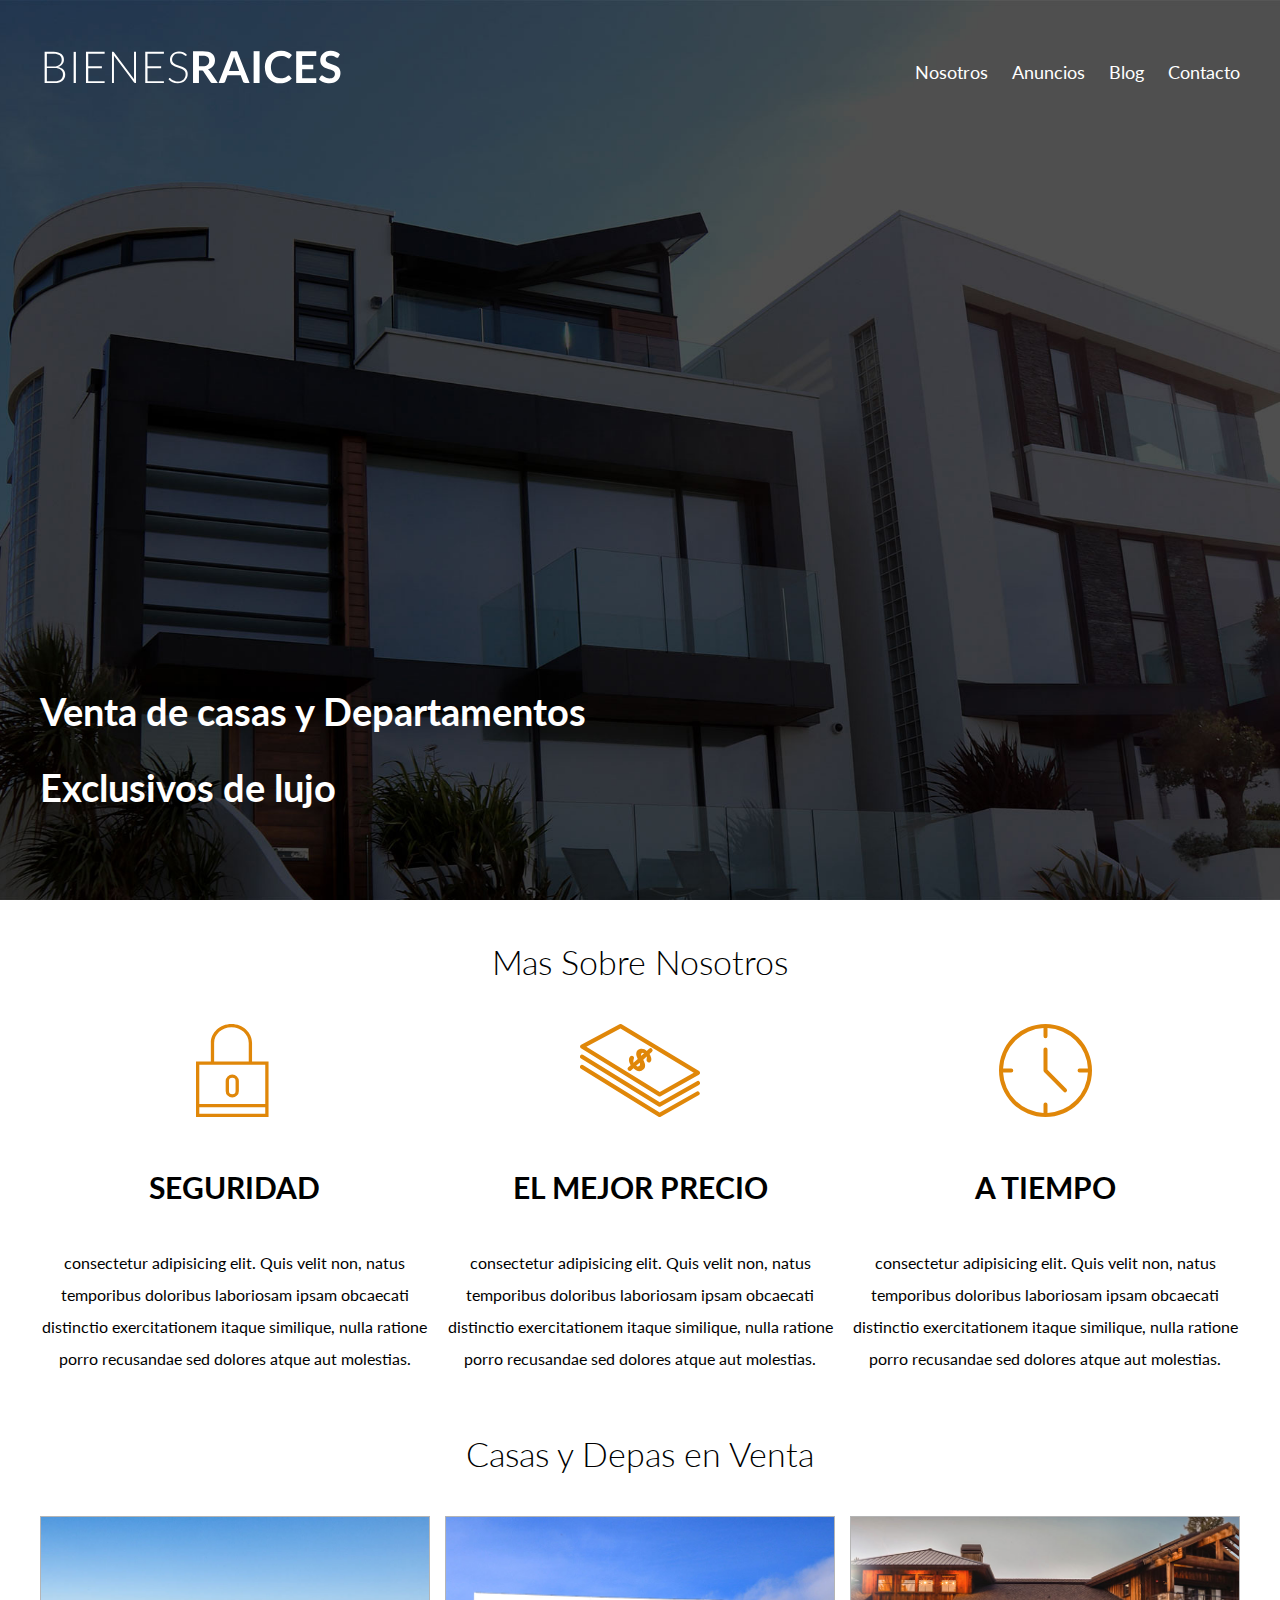
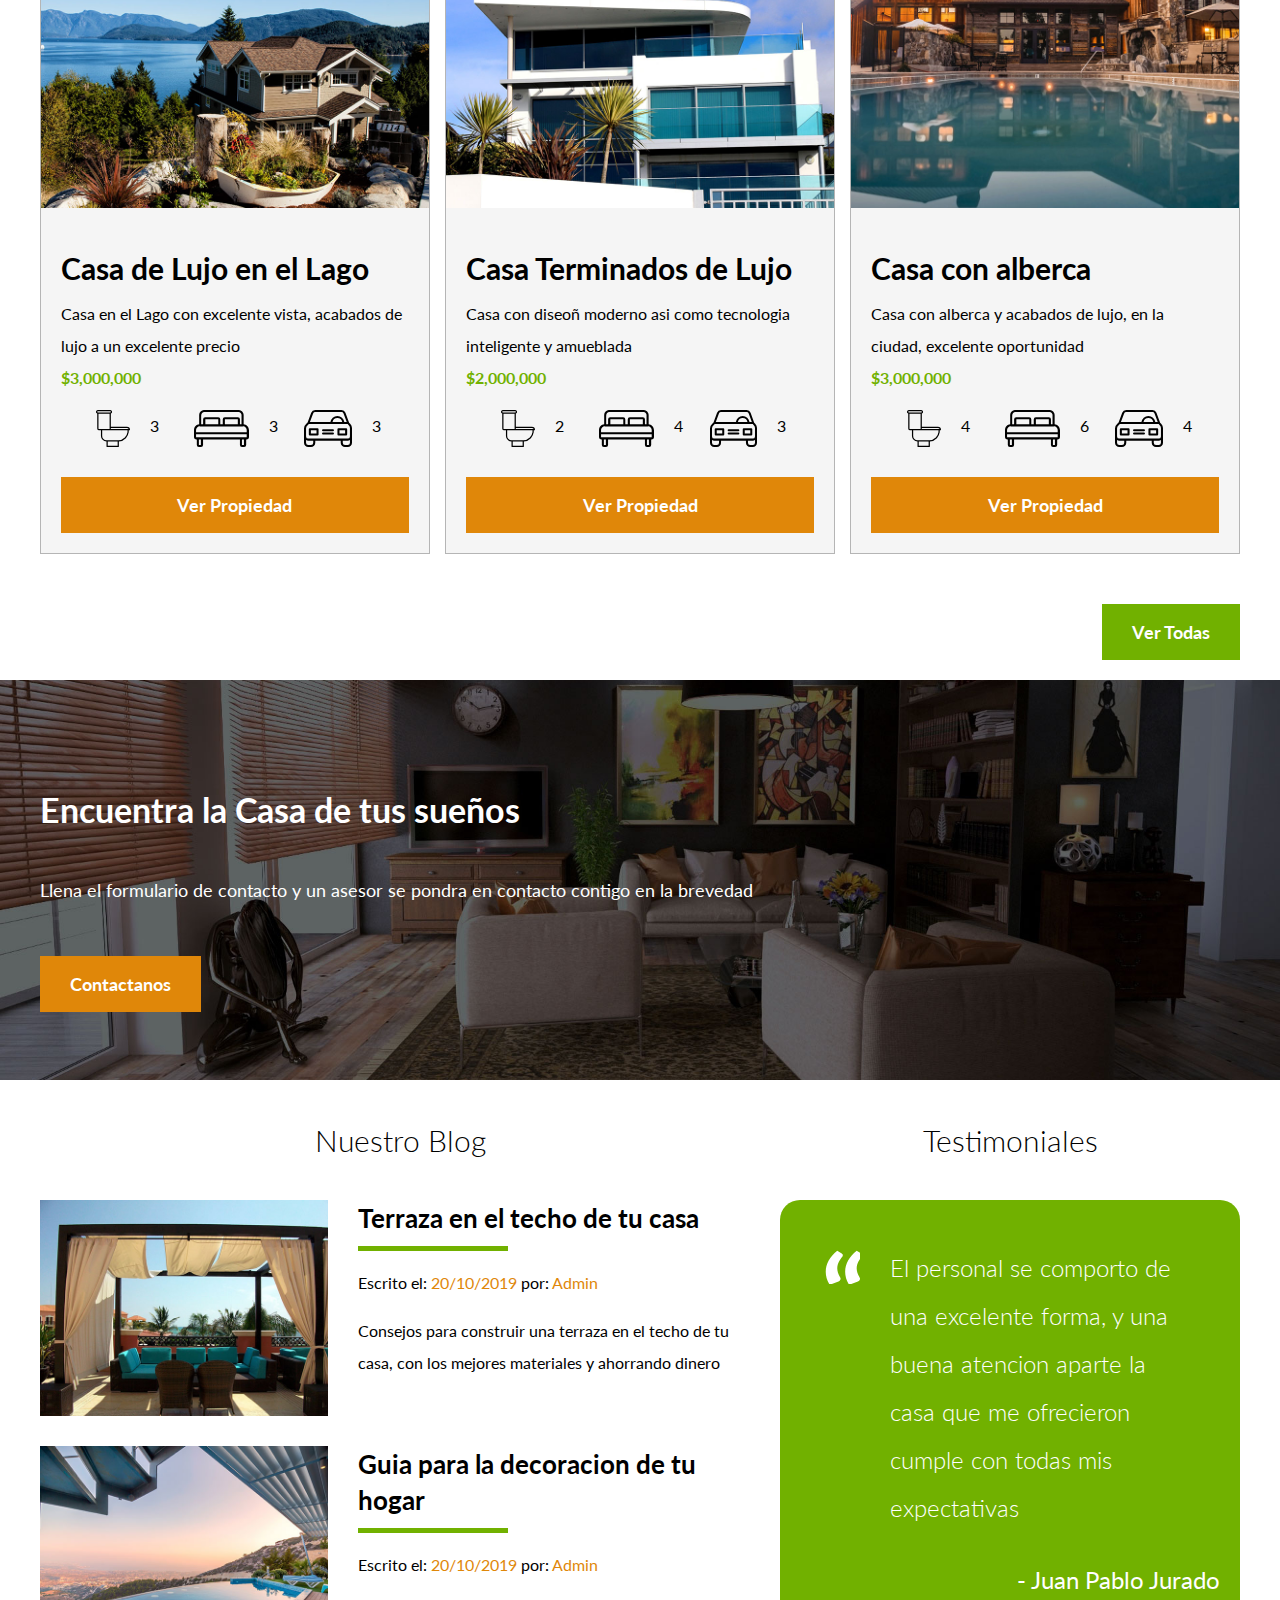
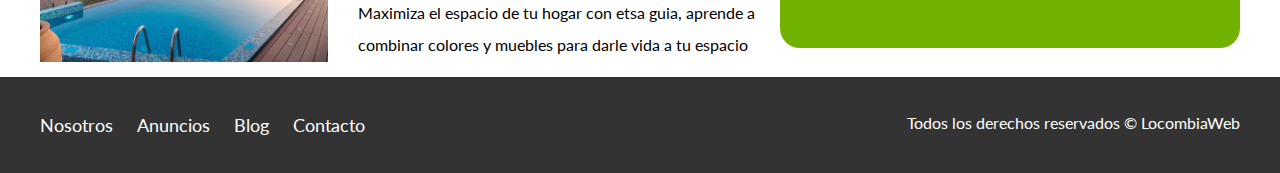
<file: index.html>
<!DOCTYPE html>
<html lang="en">

<head>
    <meta charset="UTF-8">
    <meta name="viewport" content="width=device-width, initial-scale=1.0">
    <title>Bienes Raices</title>
    <link href="https://fonts.googleapis.com/css2?family=Lato:wght@300;400;700;900&display=swap" rel="stylesheet">
    <link rel="stylesheet" href="css/normalize.css">
    <link rel="stylesheet" href="css/style.css">
</head>

<body>

    <header class="site-header inicio">
        <div class="contenedor contenido-header">
            <div class="barra">
                <a href="index.html">
                    <img src="img/logo.svg" alt="Logotipo Bienes Raices">
                </a>

                <nav class="navegacion">
                    <a href="nosotros.html">Nosotros</a>
                    <a href="anuncios.html">Anuncios</a>
                    <a href="blog.html">Blog</a>
                    <a href="contacto.html">Contacto</a>
                </nav>
            </div>

            <h1>Venta de casas y Departamentos Exclusivos de lujo</h1>
        </div>
    </header>

    <section class="contenedor seccion">
        <h2 class="centrar-texto fw-300">Mas Sobre Nosotros</h2>
        <div class="iconos-nosotros">
            <div class="icono">
                <img src="img/icono1.svg" alt="Icono Seguridad">
                <h3>Seguridad</h3>
                <p> consectetur adipisicing elit. Quis velit non, natus temporibus doloribus laboriosam ipsam obcaecati
                    distinctio
                    exercitationem itaque similique, nulla ratione porro recusandae sed dolores atque aut molestias.</p>
            </div>
            <div class="icono">
                <img src="img/icono2.svg" alt="Icono Mejor Precio">
                <h3>EL Mejor Precio</h3>
                <p> consectetur adipisicing elit. Quis velit non, natus temporibus doloribus laboriosam ipsam obcaecati
                    distinctio
                    exercitationem itaque similique, nulla ratione porro recusandae sed dolores atque aut molestias.</p>

            </div>
            <div class="icono">
                <img src="img/icono3.svg" alt="Icono A Tiempo">
                <h3>A Tiempo</h3>
                <p> consectetur adipisicing elit. Quis velit non, natus temporibus doloribus laboriosam ipsam obcaecati
                    distinctio
                    exercitationem itaque similique, nulla ratione porro recusandae sed dolores atque aut molestias.</p>
            </div>
        </div>
    </section>
    <main class="contenedor seccion">
        <h2 class="fw-300 centrar-texto">Casas y Depas en Venta</h2>
        <div class="contenedor-anuncios">
            <div class="anuncio">
                <img src="img/anuncio1.jpg" alt="Anuncio casa en el lago">
                <div class="contenido-anuncio">
                    <h3>Casa de Lujo en el Lago</h3>
                    <p>Casa en el Lago con excelente vista, acabados de lujo a un excelente precio</p>
                    <p class="precio">$3,000,000</p>
                    <ul class="iconos-caracteristicas">
                        <li>
                            <img src="./img/icono_wc.svg" alt="icono wc">
                            <p>3</p>
                        </li>
                        <li>
                            <img src="./img/icono_dormitorio.svg" alt="icono dormitorio">
                            <p>3</p>
                        </li>
                        <li>
                            <img src="./img/icono_estacionamiento.svg" alt="icono estacionamiento">
                            <p>3</p>
                        </li>
                    </ul>
                    <a href="anuncio.html" class="boton boton-amarillo d-block">Ver Propiedad</a>
                </div>
            </div>
            <div class="anuncio">
                <img src="img/anuncio2.jpg" alt="Imagen casa Terminados de lujo">
                <div class="contenido-anuncio">
                    <h3>Casa Terminados de Lujo</h3>
                    <p>Casa con diseoñ moderno asi como tecnologia inteligente y amueblada</p>
                    <p class="precio">$2,000,000</p>
                    <ul class="iconos-caracteristicas">
                        <li>
                            <img src="./img/icono_wc.svg" alt="icono wc">
                            <p>2</p>
                        </li>
                        <li>
                            <img src="./img/icono_dormitorio.svg" alt="icono dormitorio">
                            <p>4</p>
                        </li>
                        <li>
                            <img src="./img/icono_estacionamiento.svg" alt="icono estacionamiento">
                            <p>3</p>
                        </li>
                    </ul>
                    <a href="anuncio.html" class="boton boton-amarillo d-block">Ver Propiedad</a>
                </div>
            </div>
            <div class="anuncio">
                <img src="img/anuncio3.jpg" alt="Anuncio Casa con Alberca">
                <div class="contenido-anuncio">
                    <h3>Casa con alberca</h3>
                    <p>Casa con alberca y acabados de lujo, en la ciudad, excelente oportunidad</p>
                    <p class="precio">$3,000,000</p>
                    <ul class="iconos-caracteristicas">
                        <li>
                            <img src="./img/icono_wc.svg" alt="icono wc">
                            <p>4</p>
                        </li>
                        <li>
                            <img src="./img/icono_dormitorio.svg" alt="icono dormitorio">
                            <p>6</p>
                        </li>
                        <li>
                            <img src="./img/icono_estacionamiento.svg" alt="icono estacionamiento">
                            <p>4</p>
                        </li>
                    </ul>
                    <a href="anuncio.html" class="boton boton-amarillo d-block">Ver Propiedad</a>
                </div>
            </div>

        </div>
        <div class="ver-todas">
            <a href="anuncios.html" class="boton boton-verde">Ver Todas</a>
        </div>

    </main>
    <section class="imagen-contacto">
        <div class="contenedor contenido-contacto">
            <h2>Encuentra la Casa de tus sueños</h2>
            <p>Llena el formulario de contacto y un asesor se pondra en contacto contigo en la brevedad</p>
            <a href="contacto.html" class="boton boton-amarillo">Contactanos</a>
        </div>

    </section>
    <div class="seccion-inferior contenedor">
        <section class="blog">
            <h3 class="centrar-texto fw-300">Nuestro Blog</h3>
            <article class="entrada-blog">
                <div class="imagen">
                    <img src="img/blog1.jpg" alt="Entrada de blog">
                </div>
                <div class="texto-entrada">
                    <a href="entrada.html">
                        <h4>Terraza en el techo de tu casa</h4>
                    </a>
                    <p>Escrito el: <span>20/10/2019</span> por: <span>Admin</span></p>
                    <p>Consejos para construir una terraza en el techo de tu casa, con los mejores materiales y
                        ahorrando
                        dinero
                    </p>
                </div>
            </article>
            <article class="entrada-blog">
                <div class="imagen">
                    <img src="img/blog2.jpg" alt="Entrada de blog">
                </div>
                <div class="texto-entrada">
                    <a href="entrada.html">
                        <h4>Guia para la decoracion de tu hogar</h4>
                    </a>
                    <p>Escrito el: <span>20/10/2019</span> por: <span>Admin</span></p>
                    <p>Maximiza el espacio de tu hogar con etsa guia, aprende a combinar colores y muebles para darle
                        vida a
                        tu
                        espacio
                    </p>
                </div>
            </article>
        </section>
        <section class="testimoniales">
            <h3 class="centrar-texto fw-300">Testimoniales</h3>
            <div class="testimonial">
                <!-- Se usa solo para testimoniales -->
                <blockquote>El personal se comporto de una excelente forma, y una buena atencion aparte la casa que me
                    ofrecieron
                    cumple con todas mis expectativas</blockquote>
                <p>- Juan Pablo Jurado</p>
            </div>

        </section>
    </div>
    <footer class="site-footer seccion">
        <div class="contenedor contenedor-footer">
            <nav class="navegacion">
                <a href="nosotros.html">Nosotros</a>
                <a href="anuncios.html">Anuncios</a>
                <a href="blog.html">Blog</a>
                <a href="contacto.html">Contacto</a>
            </nav>
            <p class="copyright">Todos los derechos reservados &copy; LocombiaWeb</p>
        </div>

    </footer>
</body>

</html>
</file>
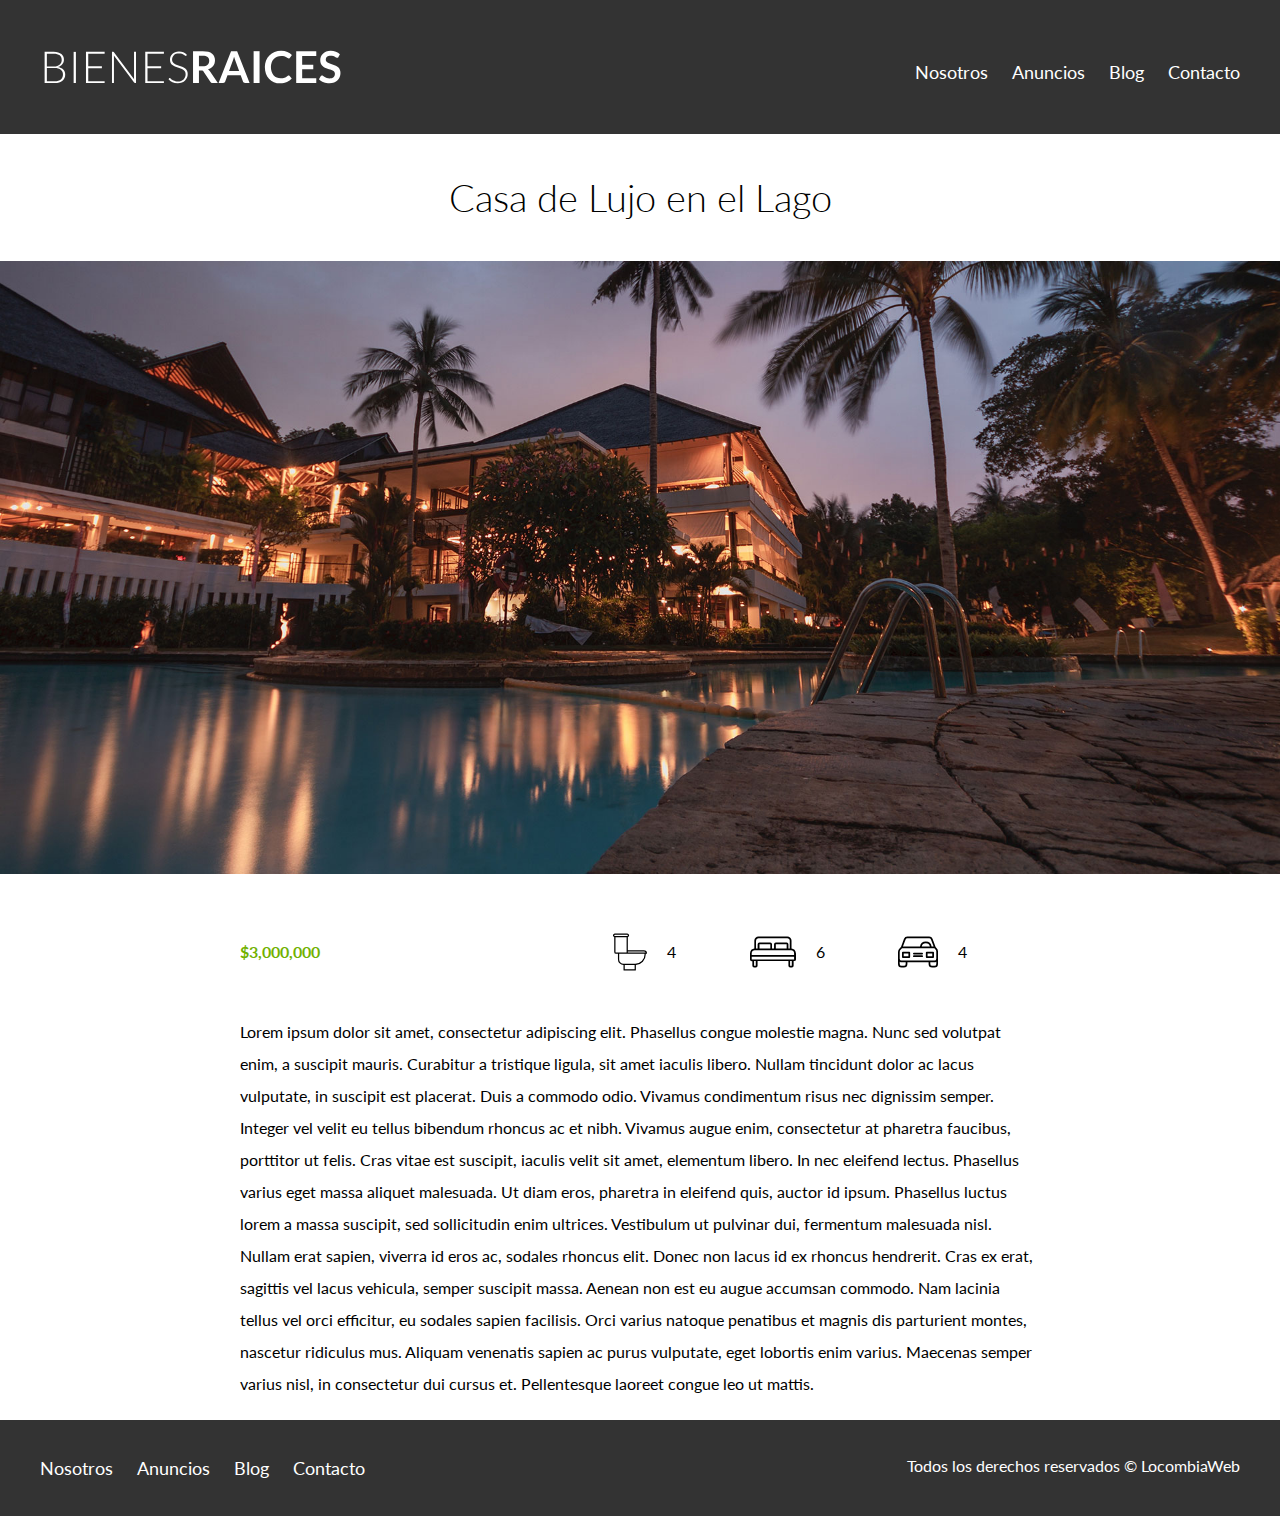
<file: anuncio.html>
<!DOCTYPE html>
<html lang="en">

<head>
    <meta charset="UTF-8">
    <meta name="viewport" content="width=device-width, initial-scale=1.0">
    <title>Bienes Raices</title>
    <link href="https://fonts.googleapis.com/css2?family=Lato:wght@300;400;700;900&display=swap" rel="stylesheet">
    <link rel="stylesheet" href="css/normalize.css">
    <link rel="stylesheet" href="css/style.css">
</head>

<body>

    <header class="site-header">
        <div class="contenedor contenido-header">
            <div class="barra">
                <a href="index.html">
                    <img src="img/logo.svg" alt="Logotipo Bienes Raices">
                </a>

                <nav class="navegacion">
                    <a href="nosotros.html">Nosotros</a>
                    <a href="anuncios.html">Anuncios</a>
                    <a href="blog.html">Blog</a>
                    <a href="contacto.html">Contacto</a>
                </nav>
            </div>

        </div>
    </header>

    <h1 class="centrar-texto fw-300">Casa de Lujo en el Lago</h1>
    <img src="./img/destacada.jpg" alt="">
    <main class="contenedor seccion contenido-centrado">
        <div class="resumen-propiedad">
            <p class="precio">$3,000,000</p>
            <ul class="iconos-caracteristicas">
                <li>
                    <img src="./img/icono_wc.svg" alt="icono wc">
                    <p>4</p>
                </li>
                <li>
                    <img src="./img/icono_dormitorio.svg" alt="icono dormitorio">
                    <p>6</p>
                </li>
                <li>
                    <img src="./img/icono_estacionamiento.svg" alt="icono estacionamiento">
                    <p>4</p>
                </li>
            </ul>
        </div>
        <p>Lorem ipsum dolor sit amet, consectetur adipiscing elit. Phasellus congue molestie magna. Nunc sed volutpat enim, a suscipit mauris. Curabitur a tristique ligula, sit amet iaculis libero. Nullam tincidunt dolor ac lacus vulputate, in suscipit est placerat. Duis a commodo odio. Vivamus condimentum risus nec dignissim semper. Integer vel velit eu tellus bibendum rhoncus ac et nibh. Vivamus augue enim, consectetur at pharetra faucibus, porttitor ut felis.

            Cras vitae est suscipit, iaculis velit sit amet, elementum libero. In nec eleifend lectus. Phasellus varius eget massa aliquet malesuada. Ut diam eros, pharetra in eleifend quis, auctor id ipsum. Phasellus luctus lorem a massa suscipit, sed sollicitudin enim ultrices. Vestibulum ut pulvinar dui, fermentum malesuada nisl. Nullam erat sapien, viverra id eros ac, sodales rhoncus elit. Donec non lacus id ex rhoncus hendrerit. Cras ex erat, sagittis vel lacus vehicula, semper suscipit massa. Aenean non est eu augue accumsan commodo. Nam lacinia tellus vel orci efficitur, eu sodales sapien facilisis. Orci varius natoque penatibus et magnis dis parturient montes, nascetur ridiculus mus. Aliquam venenatis sapien ac purus vulputate, eget lobortis enim varius. Maecenas semper varius nisl, in consectetur dui cursus et. Pellentesque laoreet congue leo ut mattis.</p>
    </main>

    <footer class="site-footer seccion">
        <div class="contenedor contenedor-footer">
            <nav class="navegacion">
                <a href="nosotros.html">Nosotros</a>
                <a href="anuncios.html">Anuncios</a>
                <a href="blog.html">Blog</a>
                <a href="contacto.html">Contacto</a>
            </nav>
            <p class="copyright">Todos los derechos reservados &copy; LocombiaWeb</p>
        </div>
    </footer>
</body>

</html>
</file>
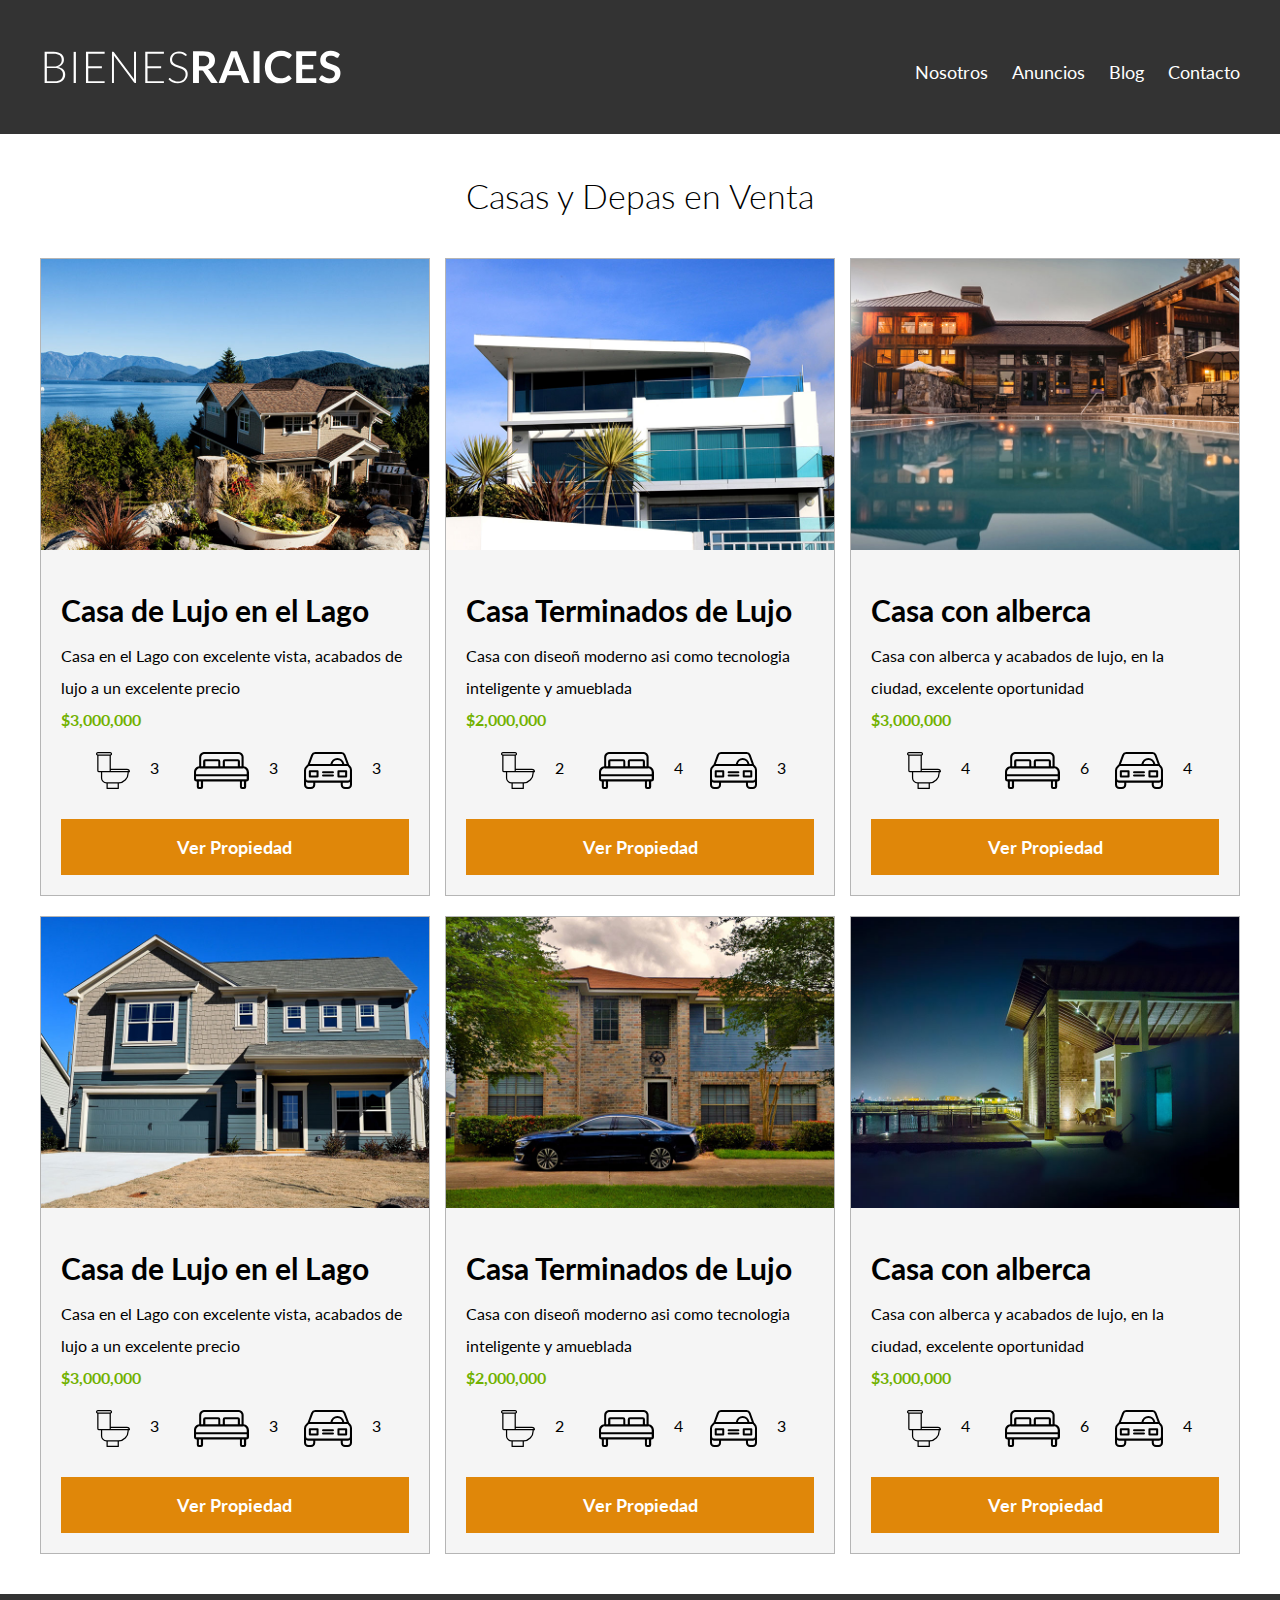
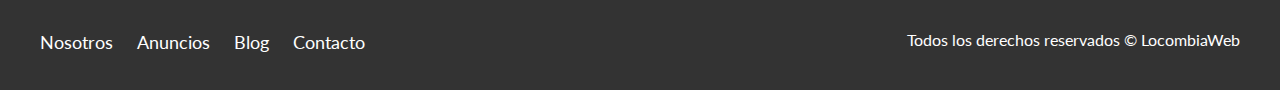
<file: anuncios.html>
<!DOCTYPE html>
<html lang="en">

<head>
    <meta charset="UTF-8">
    <meta name="viewport" content="width=device-width, initial-scale=1.0">
    <title>Bienes Raices</title>
    <link href="https://fonts.googleapis.com/css2?family=Lato:wght@300;400;700;900&display=swap" rel="stylesheet">
    <link rel="stylesheet" href="css/normalize.css">
    <link rel="stylesheet" href="css/style.css">
</head>

<body>

    <header class="site-header">
        <div class="contenedor contenido-header">
            <div class="barra">
                <a href="index.html">
                    <img src="img/logo.svg" alt="Logotipo Bienes Raices">
                </a>

                <nav class="navegacion">
                    <a href="nosotros.html">Nosotros</a>
                    <a href="anuncios.html">Anuncios</a>
                    <a href="blog.html">Blog</a>
                    <a href="contacto.html">Contacto</a>
                </nav>
            </div>

        </div>
    </header>

    <main class="contenedor seccion">
        <h2 class="fw-300 centrar-texto">Casas y Depas en Venta</h2>
        <div class="contenedor-anuncios">
            <div class="anuncio">
                <img src="img/anuncio1.jpg" alt="Anuncio casa en el lago">
                <div class="contenido-anuncio">
                    <h3>Casa de Lujo en el Lago</h3>
                    <p>Casa en el Lago con excelente vista, acabados de lujo a un excelente precio</p>
                    <p class="precio">$3,000,000</p>
                    <ul class="iconos-caracteristicas">
                        <li>
                            <img src="./img/icono_wc.svg" alt="icono wc">
                            <p>3</p>
                        </li>
                        <li>
                            <img src="./img/icono_dormitorio.svg" alt="icono dormitorio">
                            <p>3</p>
                        </li>
                        <li>
                            <img src="./img/icono_estacionamiento.svg" alt="icono estacionamiento">
                            <p>3</p>
                        </li>
                    </ul>
                    <a href="anuncio.html" class="boton boton-amarillo d-block">Ver Propiedad</a>
                </div>
            </div>
            <div class="anuncio">
                <img src="img/anuncio2.jpg" alt="Imagen casa Terminados de lujo">
                <div class="contenido-anuncio">
                    <h3>Casa Terminados de Lujo</h3>
                    <p>Casa con diseoñ moderno asi como tecnologia inteligente y amueblada</p>
                    <p class="precio">$2,000,000</p>
                    <ul class="iconos-caracteristicas">
                        <li>
                            <img src="./img/icono_wc.svg" alt="icono wc">
                            <p>2</p>
                        </li>
                        <li>
                            <img src="./img/icono_dormitorio.svg" alt="icono dormitorio">
                            <p>4</p>
                        </li>
                        <li>
                            <img src="./img/icono_estacionamiento.svg" alt="icono estacionamiento">
                            <p>3</p>
                        </li>
                    </ul>
                    <a href="anuncio.html" class="boton boton-amarillo d-block">Ver Propiedad</a>
                </div>
            </div>
            <div class="anuncio">
                <img src="img/anuncio3.jpg" alt="Anuncio Casa con Alberca">
                <div class="contenido-anuncio">
                    <h3>Casa con alberca</h3>
                    <p>Casa con alberca y acabados de lujo, en la ciudad, excelente oportunidad</p>
                    <p class="precio">$3,000,000</p>
                    <ul class="iconos-caracteristicas">
                        <li>
                            <img src="./img/icono_wc.svg" alt="icono wc">
                            <p>4</p>
                        </li>
                        <li>
                            <img src="./img/icono_dormitorio.svg" alt="icono dormitorio">
                            <p>6</p>
                        </li>
                        <li>
                            <img src="./img/icono_estacionamiento.svg" alt="icono estacionamiento">
                            <p>4</p>
                        </li>
                    </ul>
                    <a href="anuncio.html" class="boton boton-amarillo d-block">Ver Propiedad</a>
                </div>
            </div>
            <div class="anuncio">
                <img src="img/anuncio4.jpg" alt="Anuncio casa en el lago">
                <div class="contenido-anuncio">
                    <h3>Casa de Lujo en el Lago</h3>
                    <p>Casa en el Lago con excelente vista, acabados de lujo a un excelente precio</p>
                    <p class="precio">$3,000,000</p>
                    <ul class="iconos-caracteristicas">
                        <li>
                            <img src="./img/icono_wc.svg" alt="icono wc">
                            <p>3</p>
                        </li>
                        <li>
                            <img src="./img/icono_dormitorio.svg" alt="icono dormitorio">
                            <p>3</p>
                        </li>
                        <li>
                            <img src="./img/icono_estacionamiento.svg" alt="icono estacionamiento">
                            <p>3</p>
                        </li>
                    </ul>
                    <a href="anuncio.html" class="boton boton-amarillo d-block">Ver Propiedad</a>
                </div>
            </div>
            <div class="anuncio">
                <img src="img/anuncio5.jpg" alt="Imagen casa Terminados de lujo">
                <div class="contenido-anuncio">
                    <h3>Casa Terminados de Lujo</h3>
                    <p>Casa con diseoñ moderno asi como tecnologia inteligente y amueblada</p>
                    <p class="precio">$2,000,000</p>
                    <ul class="iconos-caracteristicas">
                        <li>
                            <img src="./img/icono_wc.svg" alt="icono wc">
                            <p>2</p>
                        </li>
                        <li>
                            <img src="./img/icono_dormitorio.svg" alt="icono dormitorio">
                            <p>4</p>
                        </li>
                        <li>
                            <img src="./img/icono_estacionamiento.svg" alt="icono estacionamiento">
                            <p>3</p>
                        </li>
                    </ul>
                    <a href="anuncio.html" class="boton boton-amarillo d-block">Ver Propiedad</a>
                </div>
            </div>
            <div class="anuncio">
                <img src="img/anuncio6.jpg" alt="Anuncio Casa con Alberca">
                <div class="contenido-anuncio">
                    <h3>Casa con alberca</h3>
                    <p>Casa con alberca y acabados de lujo, en la ciudad, excelente oportunidad</p>
                    <p class="precio">$3,000,000</p>
                    <ul class="iconos-caracteristicas">
                        <li>
                            <img src="./img/icono_wc.svg" alt="icono wc">
                            <p>4</p>
                        </li>
                        <li>
                            <img src="./img/icono_dormitorio.svg" alt="icono dormitorio">
                            <p>6</p>
                        </li>
                        <li>
                            <img src="./img/icono_estacionamiento.svg" alt="icono estacionamiento">
                            <p>4</p>
                        </li>
                    </ul>
                    <a href="anuncio.html" class="boton boton-amarillo d-block">Ver Propiedad</a>
                </div>
            </div>
        </div>
    </main>

    <footer class="site-footer seccion">
        <div class="contenedor contenedor-footer">
            <nav class="navegacion">
                <a href="nosotros.html">Nosotros</a>
                <a href="anuncios.html">Anuncios</a>
                <a href="blog.html">Blog</a>
                <a href="contacto.html">Contacto</a>
            </nav>
            <p class="copyright">Todos los derechos reservados &copy; LocombiaWeb</p>
        </div>
    </footer>
</body>

</html>
</file>
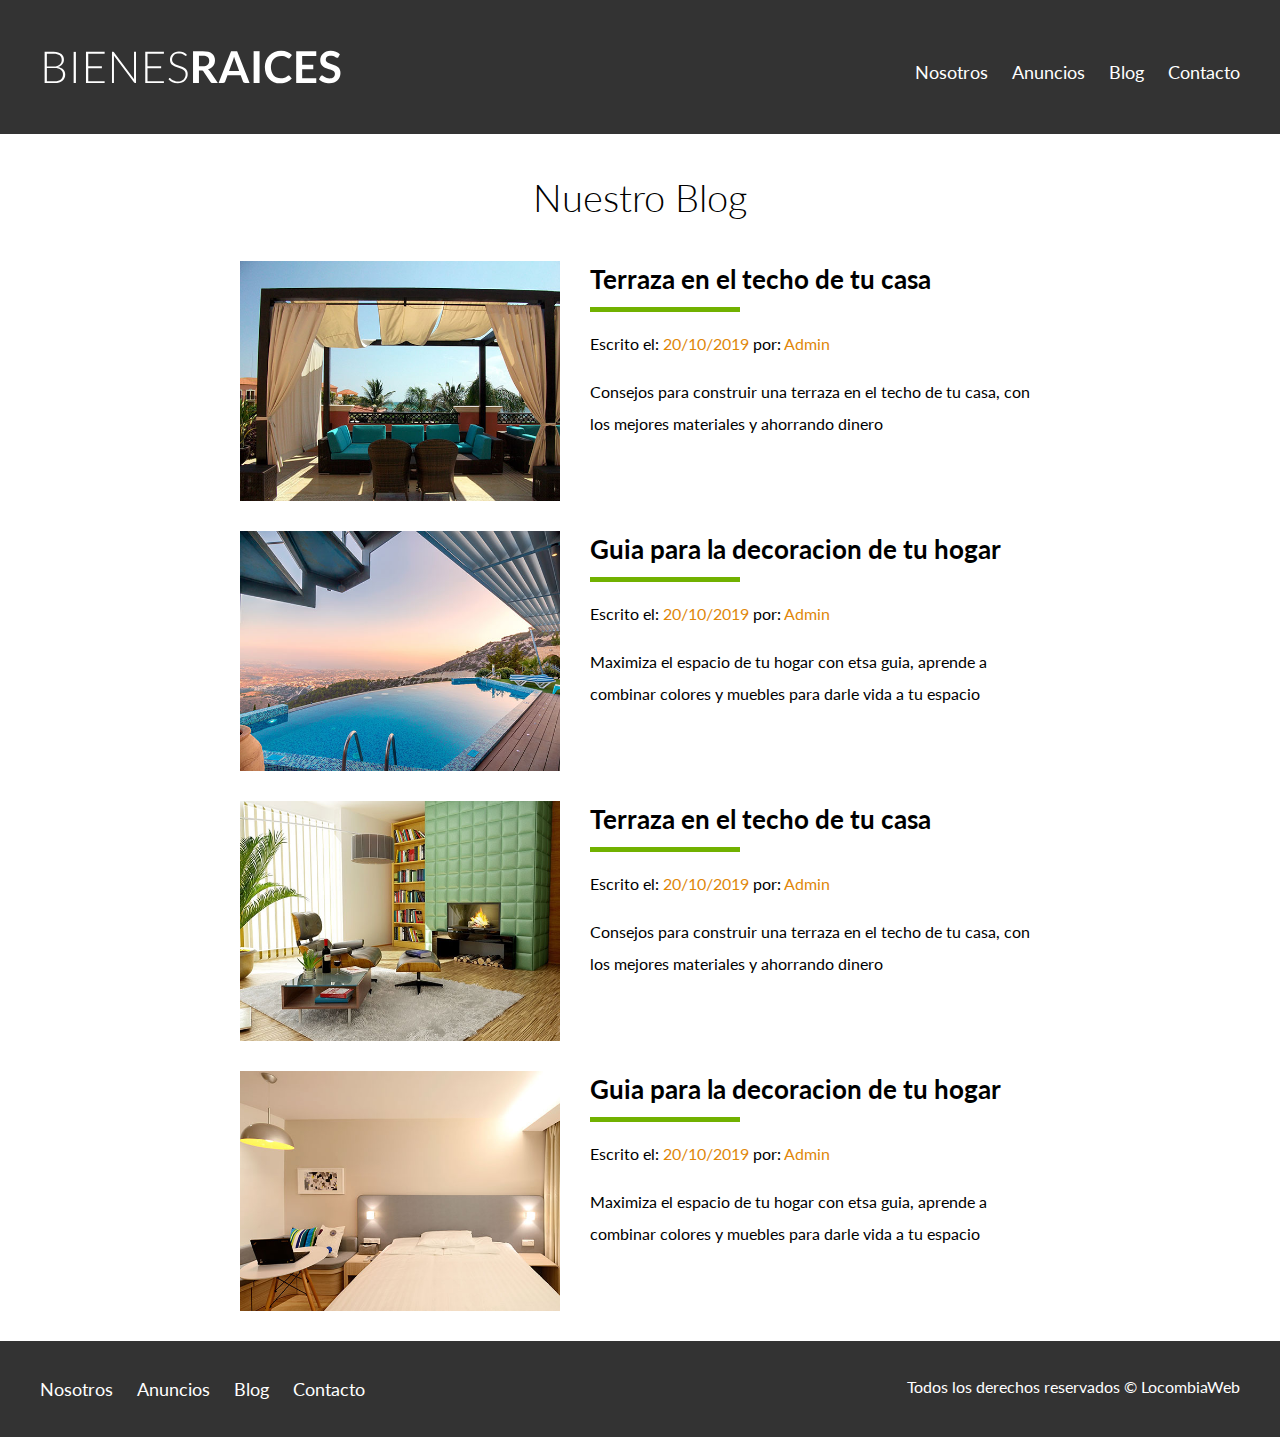
<file: blog.html>
<!DOCTYPE html>
<html lang="en">

<head>
    <meta charset="UTF-8">
    <meta name="viewport" content="width=device-width, initial-scale=1.0">
    <title>Bienes Raices</title>
    <link href="https://fonts.googleapis.com/css2?family=Lato:wght@300;400;700;900&display=swap" rel="stylesheet">
    <link rel="stylesheet" href="css/normalize.css">
    <link rel="stylesheet" href="css/style.css">
</head>

<body>

    <header class="site-header">
        <div class="contenedor contenido-header">
            <div class="barra">
                <a href="index.html">
                    <img src="img/logo.svg" alt="Logotipo Bienes Raices">
                </a>

                <nav class="navegacion">
                    <a href="nosotros.html">Nosotros</a>
                    <a href="anuncios.html">Anuncios</a>
                    <a href="blog.html">Blog</a>
                    <a href="contacto.html">Contacto</a>
                </nav>
            </div>

        </div>
    </header>

    <main class="contenedor seccion contenido-centrado">
        <h1 class="centrar-texto fw-300">Nuestro Blog</h1>
        <article class="entrada-blog">
            <div class="imagen">
                <img src="img/blog1.jpg" alt="Entrada de blog">
            </div>
            <div class="texto-entrada">
                <a href="entrada.html">
                    <h4>Terraza en el techo de tu casa</h4>
                </a>
                <p>Escrito el: <span>20/10/2019</span> por: <span>Admin</span></p>
                <p>Consejos para construir una terraza en el techo de tu casa, con los mejores materiales y
                    ahorrando
                    dinero
                </p>
            </div>
        </article>
        <article class="entrada-blog">
            <div class="imagen">
                <img src="img/blog2.jpg" alt="Entrada de blog">
            </div>
            <div class="texto-entrada">
                <a href="entrada.html">
                    <h4>Guia para la decoracion de tu hogar</h4>
                </a>
                <p>Escrito el: <span>20/10/2019</span> por: <span>Admin</span></p>
                <p>Maximiza el espacio de tu hogar con etsa guia, aprende a combinar colores y muebles para darle
                    vida a
                    tu
                    espacio
                </p>
            </div>
        </article>
        <article class="entrada-blog">
            <div class="imagen">
                <img src="img/blog3.jpg" alt="Entrada de blog">
            </div>
            <div class="texto-entrada">
                <a href="entrada.html">
                    <h4>Terraza en el techo de tu casa</h4>
                </a>
                <p>Escrito el: <span>20/10/2019</span> por: <span>Admin</span></p>
                <p>Consejos para construir una terraza en el techo de tu casa, con los mejores materiales y
                    ahorrando
                    dinero
                </p>
            </div>
        </article>
        <article class="entrada-blog">
            <div class="imagen">
                <img src="img/blog4.jpg" alt="Entrada de blog">
            </div>
            <div class="texto-entrada">
                <a href="entrada.html">
                    <h4>Guia para la decoracion de tu hogar</h4>
                </a>
                <p>Escrito el: <span>20/10/2019</span> por: <span>Admin</span></p>
                <p>Maximiza el espacio de tu hogar con etsa guia, aprende a combinar colores y muebles para darle
                    vida a
                    tu
                    espacio
                </p>
            </div>
        </article>
    </main>

    <footer class="site-footer seccion">
        <div class="contenedor contenedor-footer">
            <nav class="navegacion">
                <a href="nosotros.html">Nosotros</a>
                <a href="anuncios.html">Anuncios</a>
                <a href="blog.html">Blog</a>
                <a href="contacto.html">Contacto</a>
            </nav>
            <p class="copyright">Todos los derechos reservados &copy; LocombiaWeb</p>
        </div>
    </footer>
</body>

</html>
</file>
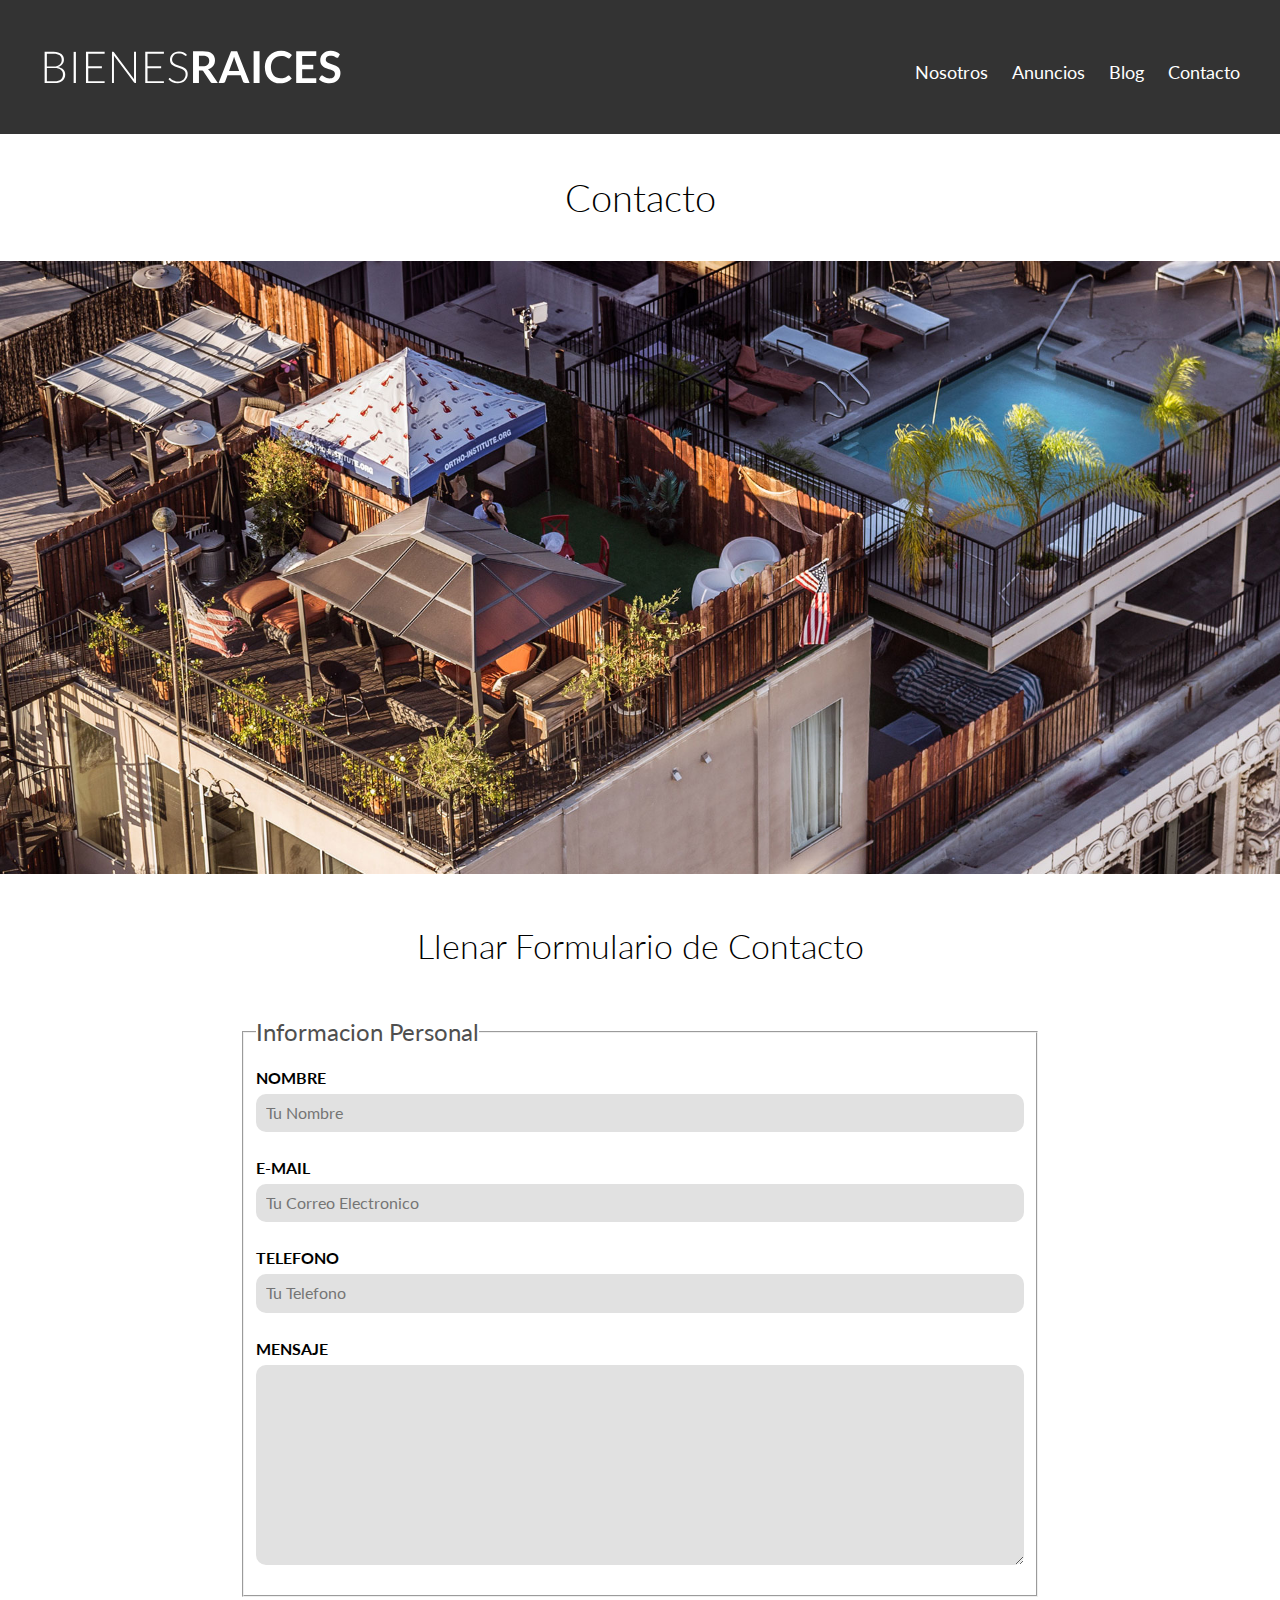
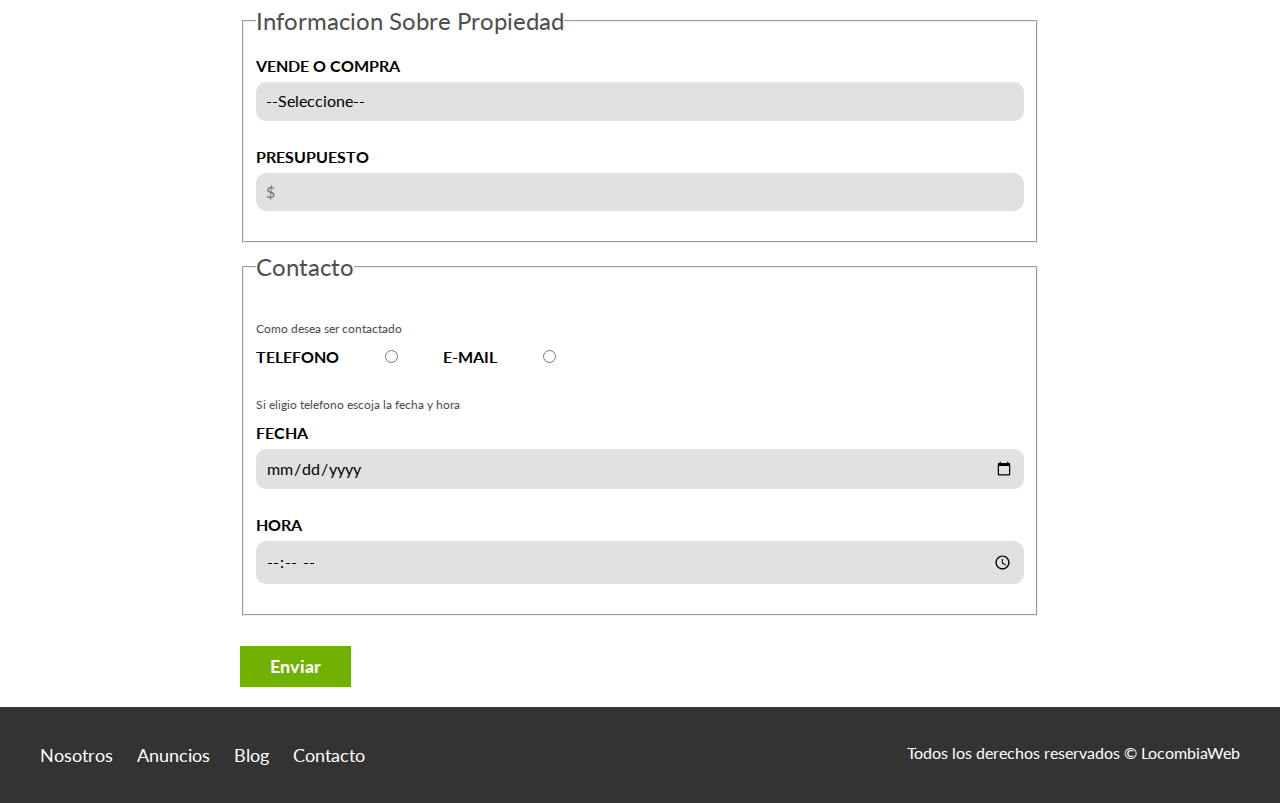
<file: contacto.html>
<!DOCTYPE html>
<html lang="en">

<head>
    <meta charset="UTF-8">
    <meta name="viewport" content="width=device-width, initial-scale=1.0">
    <title>Bienes Raices</title>
    <link href="https://fonts.googleapis.com/css2?family=Lato:wght@300;400;700;900&display=swap" rel="stylesheet">
    <link rel="stylesheet" href="css/normalize.css">
    <link rel="stylesheet" href="css/style.css">
</head>

<body>

    <header class="site-header">
        <div class="contenedor contenido-header">
            <div class="barra">
                <a href="index.html">
                    <img src="img/logo.svg" alt="Logotipo Bienes Raices">
                </a>

                <nav class="navegacion">
                    <a href="nosotros.html">Nosotros</a>
                    <a href="anuncios.html">Anuncios</a>
                    <a href="blog.html">Blog</a>
                    <a href="contacto.html">Contacto</a>
                </nav>
            </div>

        </div>
    </header>

    <h1 class="fw-300 centrar-texto">Contacto</h1>
    <img src="./img/destacada3.jpg" alt="Imagen Principal">

    <main class="contenedor seccion contenido-centrado">
        <h2 class="centrar-texto fw-300">Llenar Formulario de Contacto</h2>

        <form class="contacto"action="">
            <fieldset>
                <legend>Informacion Personal</legend>
                <label for="nombre">Nombre</label>
                <input type="text" id="nombre" placeholder="Tu Nombre">

                <label for="e-mail">E-mail</label>
                <input type="email" name="" id="e-mail" placeholder="Tu Correo Electronico" required>

                <label for="Telefono">Telefono</label>
                <input type="tel" id="Telefono" placeholder="Tu Telefono" required>

                <label for="mensaje">Mensaje</label>
                <textarea name="" id="mensaje"></textarea>
            </fieldset>

            <fieldset>
                <legend>Informacion Sobre Propiedad</legend>

                <label for="opciones">Vende o Compra</label>
                <select name="" id="opciones">
                    <option value="" selected disabled>--Seleccione--</option>
                    <option value="Vender">Vender</option>
                    <option value="Comprar">Comprar</option>
                </select>

                <label for="presupuesto">Presupuesto</label>
                <input type="number" id="presupuesto" placeholder="$" min="0">
            </fieldset>

            <fieldset>
                <legend>Contacto</legend>
                <p>Como desea ser contactado</p>
                <div class="forma-contacto">
                    <label for="telefono">Telefono</label>
                    <input type="radio" name="contacto" id="telefono">
    
                    <label for="correo">E-mail</label>
                    <input type="radio" name="contacto"id="correo">
    
                </div>
                
                <p>Si eligio telefono escoja la fecha y hora</p>
                <label for="fecha">Fecha</label>
                <input type="date" id="fecha">

                <label for="hora">Hora</label>
                <input type="time" id="hora" min="09:00" max="19:00">
            </fieldset>
            <input type="submit" value="Enviar" class="boton boton-verde">
        </form>
    </main>

    <footer class="site-footer seccion">
        <div class="contenedor contenedor-footer">
            <nav class="navegacion">
                <a href="nosotros.html">Nosotros</a>
                <a href="anuncios.html">Anuncios</a>
                <a href="blog.html">Blog</a>
                <a href="contacto.html">Contacto</a>
            </nav>
            <p class="copyright">Todos los derechos reservados &copy; LocombiaWeb</p>
        </div>
    </footer>
</body>

</html>
</file>
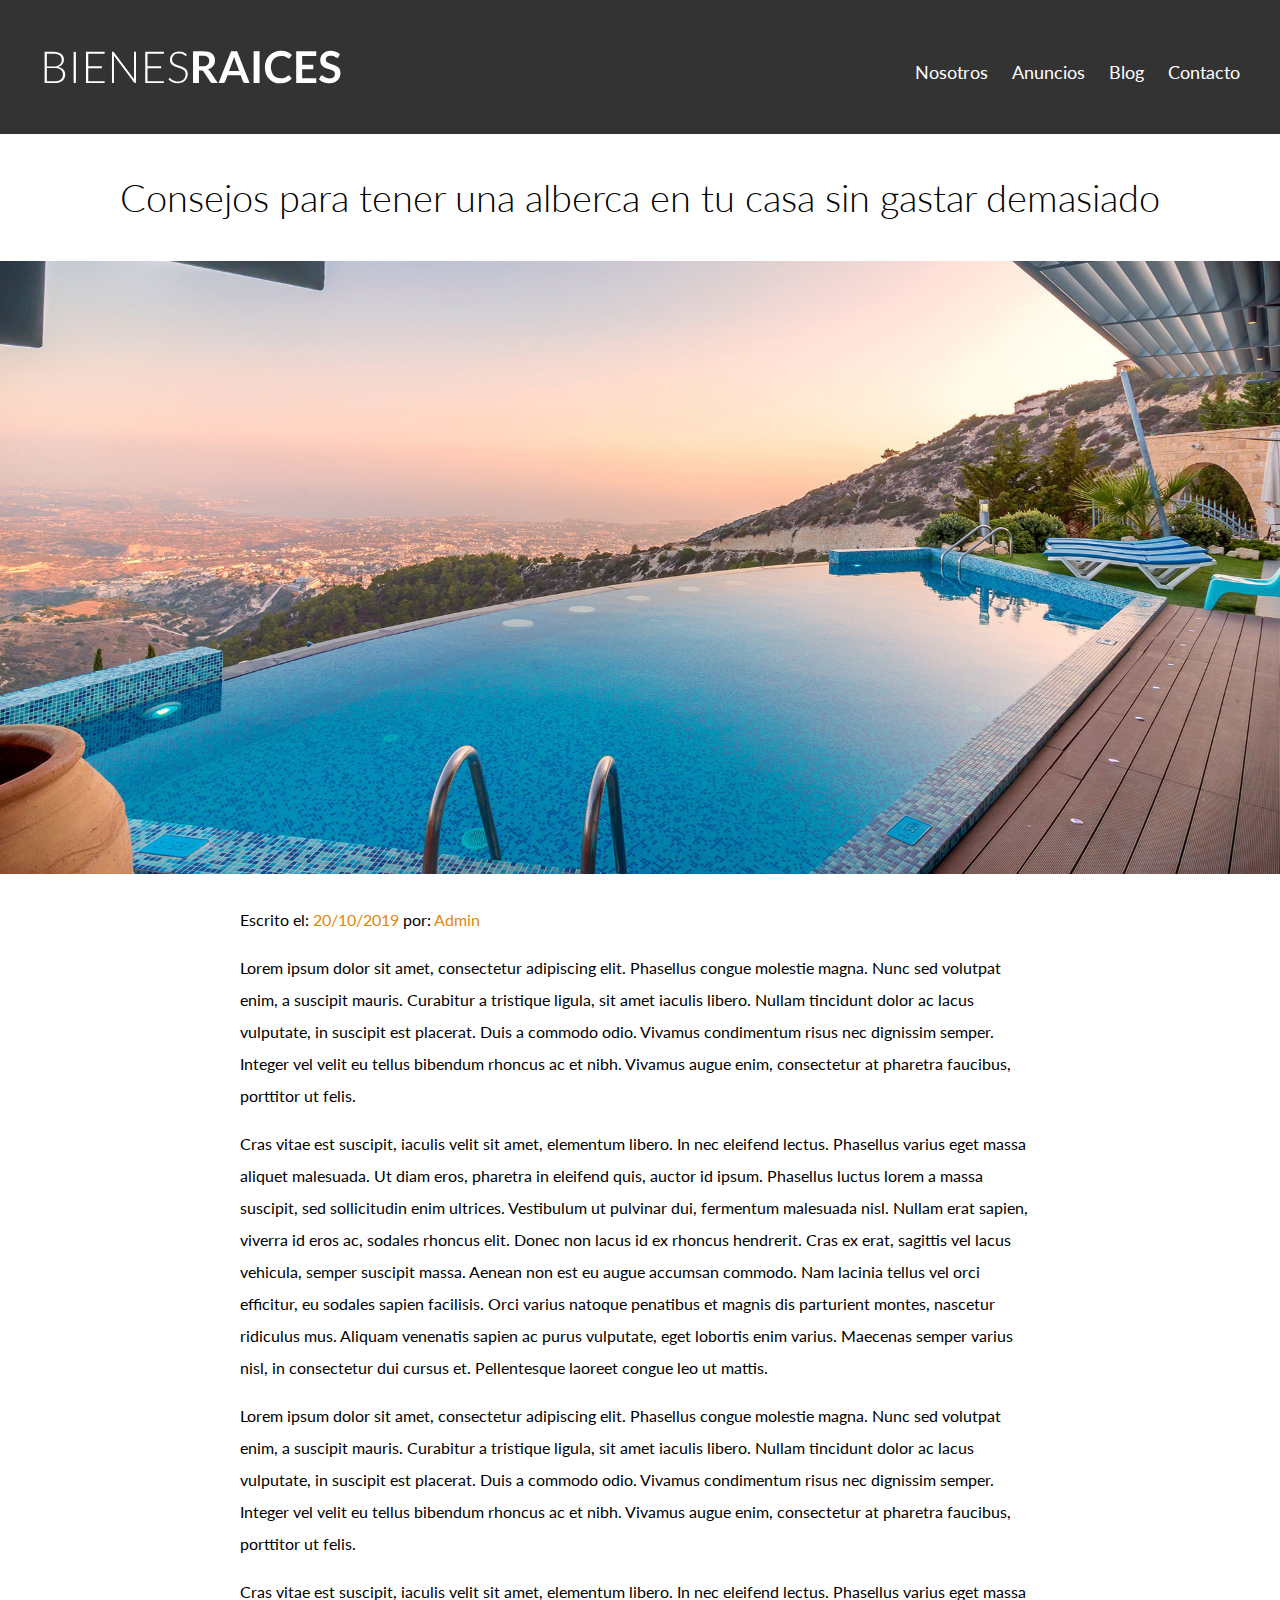
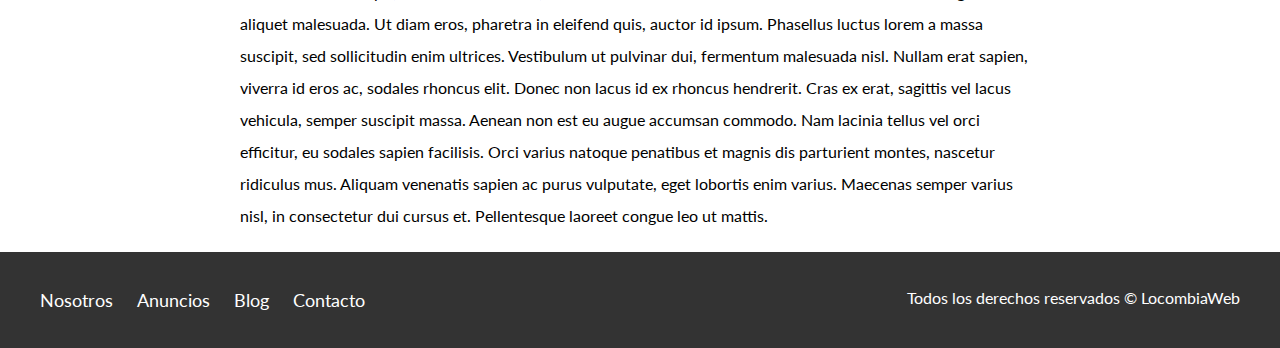
<file: entrada.html>
<!DOCTYPE html>
<html lang="en">

<head>
    <meta charset="UTF-8">
    <meta name="viewport" content="width=device-width, initial-scale=1.0">
    <title>Bienes Raices</title>
    <link href="https://fonts.googleapis.com/css2?family=Lato:wght@300;400;700;900&display=swap" rel="stylesheet">
    <link rel="stylesheet" href="css/normalize.css">
    <link rel="stylesheet" href="css/style.css">
</head>

<body>

    <header class="site-header">
        <div class="contenedor contenido-header">
            <div class="barra">
                <a href="index.html">
                    <img src="img/logo.svg" alt="Logotipo Bienes Raices">
                </a>

                <nav class="navegacion">
                    <a href="nosotros.html">Nosotros</a>
                    <a href="anuncios.html">Anuncios</a>
                    <a href="blog.html">Blog</a>
                    <a href="contacto.html">Contacto</a>
                </nav>
            </div>

        </div>
    </header>

    <h1 class="centrar-texto fw-300">Consejos para tener una alberca en tu casa sin gastar demasiado</h1>
    <img src="./img/destacada2.jpg" alt="Imagen principal">
    <main class="contenedor seccion contenido-centrado texto-entrada">

        <p>Escrito el: <span>20/10/2019</span> por: <span>Admin</span></p>

        <p>Lorem ipsum dolor sit amet, consectetur adipiscing elit. Phasellus congue molestie magna. Nunc sed volutpat
            enim, a suscipit mauris. Curabitur a tristique ligula, sit amet iaculis libero. Nullam tincidunt dolor ac
            lacus vulputate, in suscipit est placerat. Duis a commodo odio. Vivamus condimentum risus nec dignissim
            semper. Integer vel velit eu tellus bibendum rhoncus ac et nibh. Vivamus augue enim, consectetur at pharetra
            faucibus, porttitor ut felis.</p>

        <p>Cras vitae est suscipit, iaculis velit sit amet, elementum libero. In nec eleifend lectus. Phasellus varius
            eget massa aliquet malesuada. Ut diam eros, pharetra in eleifend quis, auctor id ipsum. Phasellus luctus
            lorem a massa suscipit, sed sollicitudin enim ultrices. Vestibulum ut pulvinar dui, fermentum malesuada
            nisl. Nullam erat sapien, viverra id eros ac, sodales rhoncus elit. Donec non lacus id ex rhoncus hendrerit.
            Cras ex erat, sagittis vel lacus vehicula, semper suscipit massa. Aenean non est eu augue accumsan commodo.
            Nam lacinia tellus vel orci efficitur, eu sodales sapien facilisis. Orci varius natoque penatibus et magnis
            dis parturient montes, nascetur ridiculus mus. Aliquam venenatis sapien ac purus vulputate, eget lobortis
            enim varius. Maecenas semper varius nisl, in consectetur dui cursus et. Pellentesque laoreet congue leo ut
            mattis.</p>
        <p>Lorem ipsum dolor sit amet, consectetur adipiscing elit. Phasellus congue molestie magna. Nunc sed volutpat
            enim, a suscipit mauris. Curabitur a tristique ligula, sit amet iaculis libero. Nullam tincidunt dolor ac
            lacus vulputate, in suscipit est placerat. Duis a commodo odio. Vivamus condimentum risus nec dignissim
            semper. Integer vel velit eu tellus bibendum rhoncus ac et nibh. Vivamus augue enim, consectetur at pharetra
            faucibus, porttitor ut felis.</p>

        <p>Cras vitae est suscipit, iaculis velit sit amet, elementum libero. In nec eleifend lectus. Phasellus varius
            eget massa aliquet malesuada. Ut diam eros, pharetra in eleifend quis, auctor id ipsum. Phasellus luctus
            lorem a massa suscipit, sed sollicitudin enim ultrices. Vestibulum ut pulvinar dui, fermentum malesuada
            nisl. Nullam erat sapien, viverra id eros ac, sodales rhoncus elit. Donec non lacus id ex rhoncus hendrerit.
            Cras ex erat, sagittis vel lacus vehicula, semper suscipit massa. Aenean non est eu augue accumsan commodo.
            Nam lacinia tellus vel orci efficitur, eu sodales sapien facilisis. Orci varius natoque penatibus et magnis
            dis parturient montes, nascetur ridiculus mus. Aliquam venenatis sapien ac purus vulputate, eget lobortis
            enim varius. Maecenas semper varius nisl, in consectetur dui cursus et. Pellentesque laoreet congue leo ut
            mattis.</p>
    </main>

    <footer class="site-footer seccion">
        <div class="contenedor contenedor-footer">
            <nav class="navegacion">
                <a href="nosotros.html">Nosotros</a>
                <a href="anuncios.html">Anuncios</a>
                <a href="blog.html">Blog</a>
                <a href="contacto.html">Contacto</a>
            </nav>
            <p class="copyright">Todos los derechos reservados &copy; LocombiaWeb</p>
        </div>
    </footer>
</body>

</html>
</file>
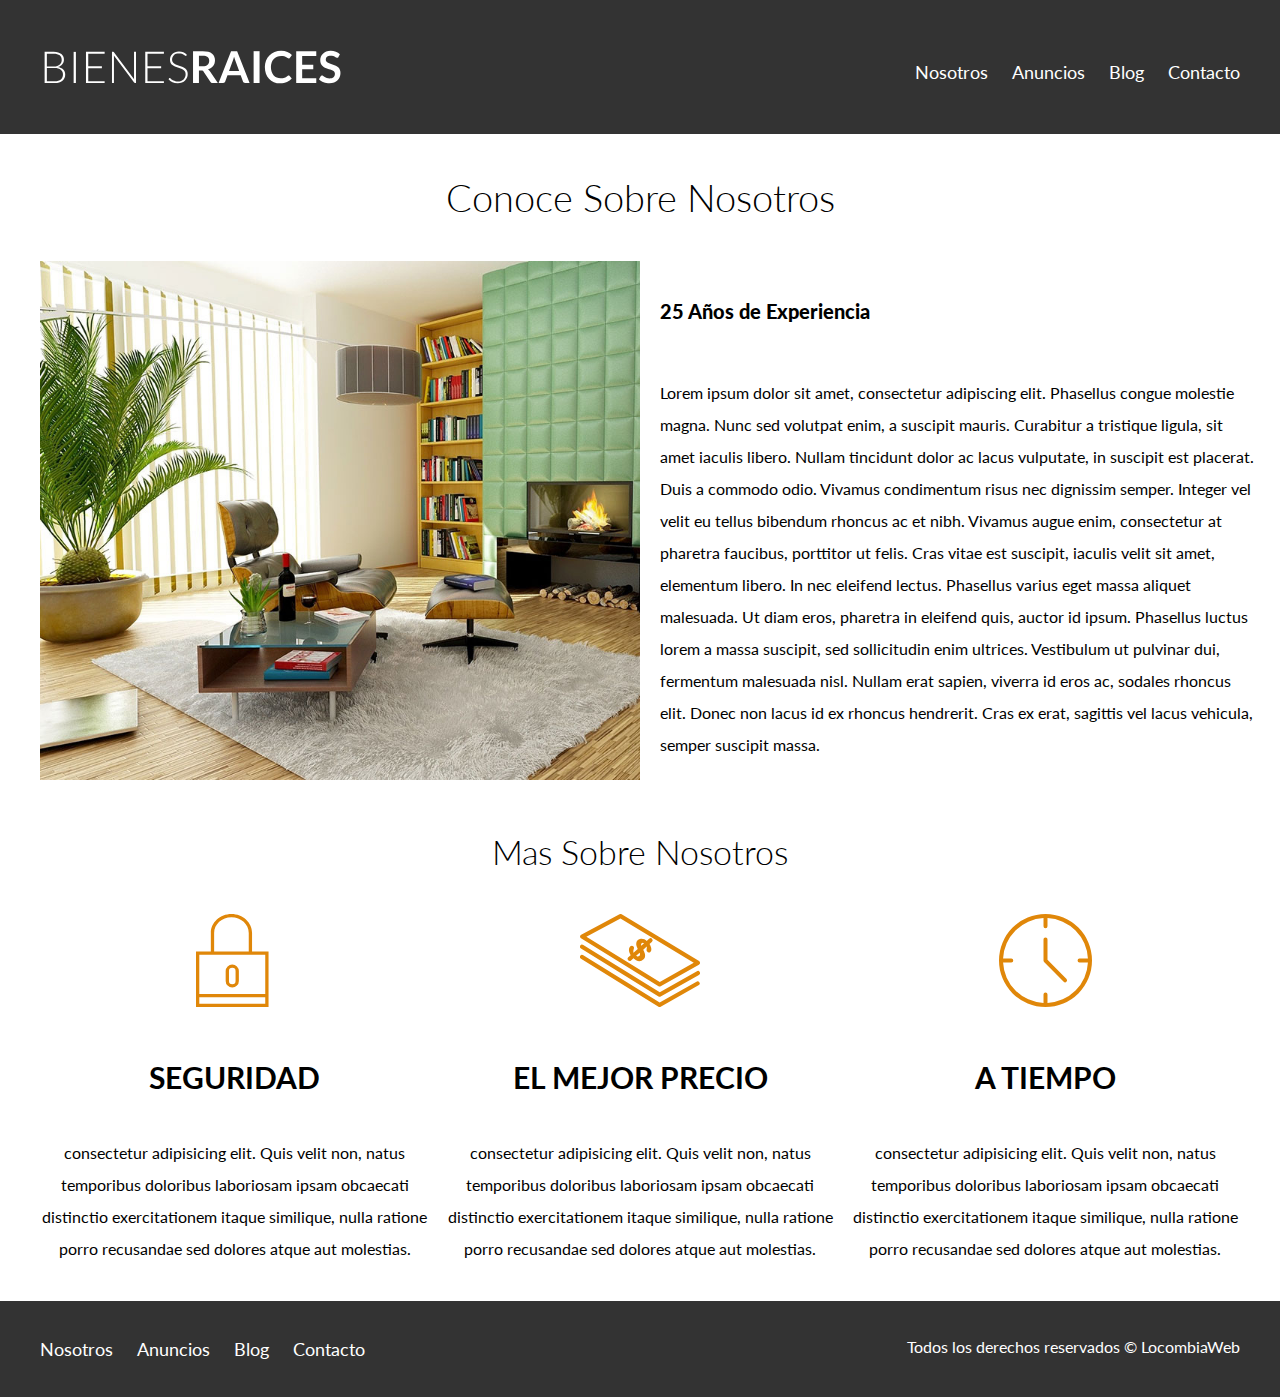
<file: nosotros.html>
<!DOCTYPE html>
<html lang="en">

<head>
    <meta charset="UTF-8">
    <meta name="viewport" content="width=device-width, initial-scale=1.0">
    <title>Bienes Raices</title>
    <link href="https://fonts.googleapis.com/css2?family=Lato:wght@300;400;700;900&display=swap" rel="stylesheet">
    <link rel="stylesheet" href="css/normalize.css">
    <link rel="stylesheet" href="css/style.css">
</head>

<body>

    <header class="site-header">
        <div class="contenedor contenido-header">
            <div class="barra">
                <a href="index.html">
                    <img src="img/logo.svg" alt="Logotipo Bienes Raices">
                </a>

                <nav class="navegacion">
                    <a href="nosotros.html">Nosotros</a>
                    <a href="anuncios.html">Anuncios</a>
                    <a href="blog.html">Blog</a>
                    <a href="contacto.html">Contacto</a>
                </nav>
            </div>

        </div>
    </header>

    <main class="contenedor">
        <h1 class="centrar-texto fw-300">Conoce Sobre Nosotros</h1>
        <div class="contenido-nosotros">
            <div class="imagen">
                <img src="./img/nosotros.jpg" alt="Imagen Sobre nosotros">
            </div>
            <div class="texto-nosotros">
                <blockquote>25 Años de Experiencia</blockquote>
                <p>Lorem ipsum dolor sit amet, consectetur adipiscing elit. Phasellus congue molestie magna. Nunc sed
                    volutpat enim, a suscipit mauris. Curabitur a tristique ligula, sit amet iaculis libero. Nullam
                    tincidunt dolor ac lacus vulputate, in suscipit est placerat. Duis a commodo odio. Vivamus
                    condimentum risus nec dignissim semper. Integer vel velit eu tellus bibendum rhoncus ac et nibh.
                    Vivamus augue enim, consectetur at pharetra faucibus, porttitor ut felis.

                    Cras vitae est suscipit, iaculis velit sit amet, elementum libero. In nec eleifend lectus. Phasellus
                    varius eget massa aliquet malesuada. Ut diam eros, pharetra in eleifend quis, auctor id ipsum.
                    Phasellus luctus lorem a massa suscipit, sed sollicitudin enim ultrices. Vestibulum ut pulvinar dui,
                    fermentum malesuada nisl. Nullam erat sapien, viverra id eros ac, sodales rhoncus elit. Donec non
                    lacus id ex rhoncus hendrerit. Cras ex erat, sagittis vel lacus vehicula, semper suscipit massa.
                    </p>
            </div>
        </div>
    </main>
    <section class="contenedor seccion">
        <h2 class="centrar-texto fw-300">Mas Sobre Nosotros</h2>
        <div class="iconos-nosotros">
            <div class="icono">
                <img src="img/icono1.svg" alt="Icono Seguridad">
                <h3>Seguridad</h3>
                <p> consectetur adipisicing elit. Quis velit non, natus temporibus doloribus laboriosam ipsam obcaecati
                    distinctio
                    exercitationem itaque similique, nulla ratione porro recusandae sed dolores atque aut molestias.</p>
            </div>
            <div class="icono">
                <img src="img/icono2.svg" alt="Icono Mejor Precio">
                <h3>EL Mejor Precio</h3>
                <p> consectetur adipisicing elit. Quis velit non, natus temporibus doloribus laboriosam ipsam obcaecati
                    distinctio
                    exercitationem itaque similique, nulla ratione porro recusandae sed dolores atque aut molestias.</p>

            </div>
            <div class="icono">
                <img src="img/icono3.svg" alt="Icono A Tiempo">
                <h3>A Tiempo</h3>
                <p> consectetur adipisicing elit. Quis velit non, natus temporibus doloribus laboriosam ipsam obcaecati
                    distinctio
                    exercitationem itaque similique, nulla ratione porro recusandae sed dolores atque aut molestias.</p>
            </div>
        </div>
    </section>
    <footer class="site-footer seccion">
        <div class="contenedor contenedor-footer">
            <nav class="navegacion">
                <a href="nosotros.html">Nosotros</a>
                <a href="anuncios.html">Anuncios</a>
                <a href="blog.html">Blog</a>
                <a href="contacto.html">Contacto</a>
            </nav>
            <p class="copyright">Todos los derechos reservados &copy; LocombiaWeb</p>
        </div>
    </footer>
</body>

</html>
</file>
<file: css/style.css>
html {
    box-sizing: border-box;
    font-size: 62.5%;
    /*Reset REMS - 62.5%= 10px de 16px*/
}

*,
*:before,
*:after {
    box-sizing: inherit;
}

body {
    font-family: 'Lato', sans-serif;
    font-size: 1.6rem;
    line-height: 2;
}


/* Globales */

img {
    max-width: 100%;
}

.contenedor {
    max-width: 120rem;
    margin: 0 auto;
    width: 95%;
}

h1 {
    font-size: 3.8rem;
}

h2 {
    font-size: 3.4rem;
}

h3 {
    font-size: 3rem;
}

h4 {
    font-size: 2.6rem;
}


/* Utilidades */

.seccion {
    margin-top: 2rem;
    margin-bottom: 2rem;
}

.centrar-texto {
    text-align: center;
}

.fw-300 {
    font-weight: 300;
}

.fw-400 {
    font-weight: 400;
}

.fw-700 {
    font-weight: 700;
}

.fw-900 {
    font-weight: 900;
}

.d-block {
    display: block !important;
}

.contenido-centrado {
    max-width: 80rem;
}


/* BOTONES */

.boton {
    color: #ffffff;
    text-decoration: none;
    font-weight: 700;
    font-size: 1.8rem;
    padding: 1rem 3rem;
    display: inline-block;
    margin-top: 3rem;
    text-align: center;
    border: none;
    display: block;
    flex: 0 0 100%;
}

@media (min-width: 768px) {
    .boton {
        display: inline-block;
        flex: 0 0 auto;
    }
}

.boton:hover {
    cursor: pointer;
}

.boton-amarillo {
    background: #e08709;
}

.boton-verde {
    background: #71b100;
}


/* Header */

.site-header {
    background: #333333;
    padding: 1rem 0 3rem 0;
}

.site-header.inicio {
    background-image: url(../img/header.jpg);
    background-size: cover;
    background-position: center center;
    height: 100vh;
    min-height: 60rem;
}

.contenido-header {
    height: 100%;
    display: flex;
    flex-direction: column;
    justify-content: space-between;
    text-align: center;
}

@media (min-width: 768px) {
    .contenido-header {
        text-align: left;
    }
}

.contenido-header h1 {
    color: #ffffff;
    padding-bottom: 2rem;
    max-width: 60rem;
    line-height: 2;
}

.barra {
    padding-top: 3rem;
}

@media (min-width: 768px) {
    .barra {
        display: flex;
        justify-content: space-between;
        align-items: center;
    }
}


/* Navegacion */

.navegacion a {
    color: #ffffff;
    text-decoration: none;
    font-size: 2.2rem;
    display: block;
}

@media (min-width: 768px) {
    .navegacion a {
        display: inline-block;
        font-size: 1.8rem;
        margin-right: 2rem;
    }
    .navegacion a:last-of-type {
        margin: 0;
    }
}

.navegacion a:hover {
    color: #71b100;
}


/* iconos Nosotros */

@media (min-width: 768px) {
    .iconos-nosotros {
        display: flex;
        justify-content: space-between;
    }
}

.icono {
    text-align: center;
}

@media (min-width: 768px) {
    .icono {
        flex-basis: calc(33.3% - 1rem);
    }
}

.icono h3 {
    text-transform: uppercase;
}


/* ANUNCIOS */

@media (min-width: 768px) {
    .contenedor-anuncios {
        display: flex;
        justify-content: space-between;
        flex-wrap: wrap;
    }
}

.anuncio {
    border: #b5b5b5 solid 1px;
    background: #f5f5f5;
    margin-bottom: 2rem;
}

@media (min-width: 768px) {
    .anuncio {
        flex: 0 0 calc(33.3% - 1rem);
    }
}

.contenido-anuncio {
    padding: 2rem;
}

.contenido-anuncio h3,
.contenido-anuncio p {
    margin: 0;
}

.precio {
    color: #71b100;
    font-weight: 700;
}

.iconos-caracteristicas {
    list-style: none;
    padding: 0;
    display: flex;
    justify-content: space-evenly;
    max-width: 50rem;
    flex: 1;
}

.iconos-caracteristicas li {
    /* flex: 1; */
    display: flex;
}

.iconos-caracteristicas li img {
    margin-right: 2rem;
}

.ver-todas {
    display: flex;
    justify-content: flex-end;
}


/* COntacto */

.imagen-contacto {
    background-image: url(../img/encuentra.jpg);
    background-position: center center;
    background-size: cover;
    height: 40rem;
    display: flex;
    align-items: center;
}

.contenido-contacto {
    flex: 0 0 95%;
    /*detecta tamaño y se asigna el tamaño justo a cada elemento*/
    color: #ffffff;
}

.contenido-contacto p {
    font-size: 1.8rem;
}


/* seccion Inferior */

@media (min-width: 768px) {
    .seccion-inferior {
        display: flex;
        justify-content: space-between;
    }
    .seccion-inferior .blog {
        flex-basis: 60%;
    }
    .seccion-inferior .testimoniales {
        flex-basis: calc(40% - 2rem);
    }
}

.entrada-blog {
    margin-bottom: 2rem;
}

@media (min-width: 768px) {
    .entrada-blog {
        display: flex;
        justify-content: space-between;
    }
}

.entrada-blog:last-of-type {
    margin-bottom: 0;
}

@media (min-width: 768px) {
    .entrada-blog .imagen {
        flex-basis: 40%;
    }
    .entrada-blog .texto-entrada {
        flex-basis: calc(60% - 3rem);
    }
}

.texto-entrada a {
    color: #000000;
    text-decoration: none;
}

.texto-entrada h4 {
    margin: 0;
    line-height: 1.4;
}

.texto-entrada h4::after {
    content: '';
    display: block;
    width: 15rem;
    height: .5rem;
    background: #71b100;
    margin-top: 1rem;
}

.texto-entrada span {
    color: #e08709;
}


/* Testimonial */

.testimonial {
    background: #71b100;
    font-size: 2.4rem;
    padding: 2rem;
    color: #ffffff;
    border-radius: 2rem;
}

.testimonial p {
    text-align: right;
}

.testimonial blockquote::before {
    content: '';
    background-image: url(../img/comilla.svg);
    display: block;
    width: 4rem;
    height: 4rem;
    position: absolute;
    left: -2rem;
}

.testimonial blockquote {
    position: relative;
    padding-left: 5rem;
    font-weight: 300;
}


/* footer */

.site-footer {
    background: #333333;
    margin: 0;
}

.contenedor-footer {
    padding: 3rem 0;
    text-align: center;
}

@media (min-width: 768px) {
    .contenedor-footer {
        display: flex;
        justify-content: space-between;
    }
}

.site-footer nav {
    display: none;
}

@media (min-width: 768px) {
    .site-footer nav {
        display: block;
    }
}

.copyright {
    margin: 0;
    color: #ffffff;
}


/* Paginas Internas */


/* Nosotros */

.contenido-nosotros {
    display: grid;
    grid-template-columns: 50% 50%;
    grid-column-gap: 2rem;
}

.texto-nosotros blockquote {
    font-weight: 900;
    font-size: 2rem;
    margin: 0;
    padding: 3rem 0;
}


/* Anuncio */

.resumen-propiedad {
    display: flex;
    justify-content: space-between;
    align-items: center;
}


/* contacto */

.contacto p {
    font-size: 1.2rem;
    color: #4f4f4f;
    margin: 2rem 0 0 0;
}

legend {
    font-size: 2.4rem;
    color: #4f4f4f;
}

label {
    display: block;
    font-weight: 700;
    text-transform: uppercase;
}

input:not([type="submit"]),
textarea,
select {
    padding: 1rem;
    display: block;
    width: 100%;
    background: #e1e1e1;
    margin-bottom: 2rem;
    border: none;
    border-radius: 1rem;
}

input[type="radio"] {
    width: auto;
    margin: 0;
}

select {
    appearance: none;
}

textarea {
    height: 20rem;
}

.forma-contacto {
    max-width: 30rem;
    display: flex;
    justify-content: space-between;
    align-items: center;
}
</file>
